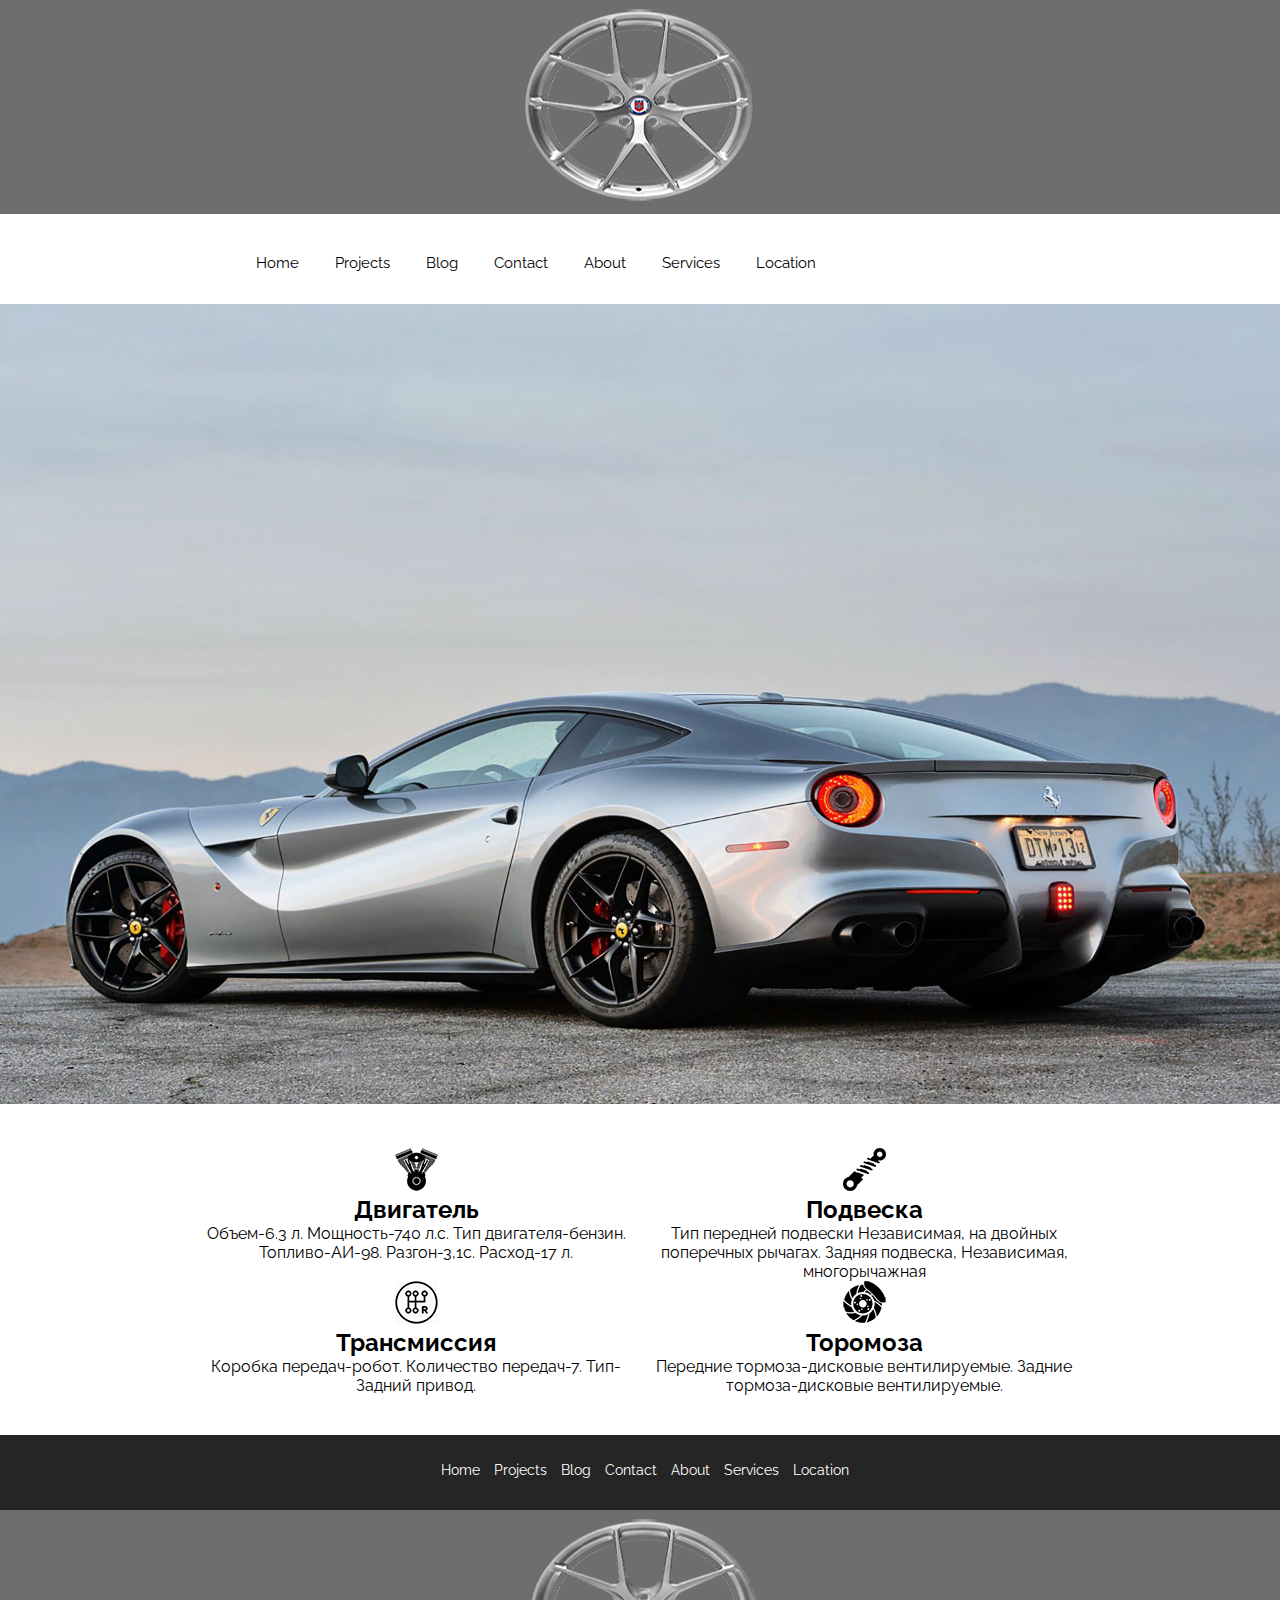
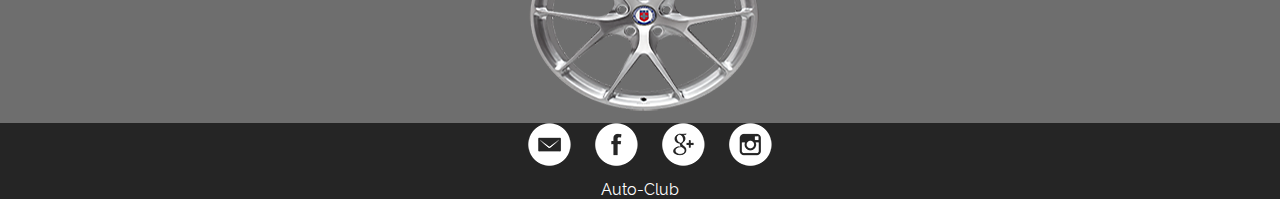
<file: index.html>
﻿<!DOCTYPE html>
<html lang="ru">
<head>
    <meta charset="UTF-8">
    <title>Auto-Club</title>
    <link rel="stylesheet" href="style/style.css">
    <link rel="preconnect" href="https://fonts.gstatic.com">
<link href="https://fonts.googleapis.com/css2?family=Raleway&display=swap" rel="stylesheet">
</head>
<body>
    
<header>
    <div class="logo">
        <a href="index.html"><img class="graficlogo" src="image/logo.png" alt="Logo"></a>
    </div>
    <nav>
        <div class="topnav" id="myTopnav">
            <a href="index.html">Home</a>
            <a href="projects.html">Projects</a>
            <a href="blog.html">Blog</a>
            <a href="contact.html">Contact</a>
            <a href="about.html">About</a>
            <a href="services.html">Services</a>
            <a href="location.html">Location</a>
            <a id="menu" href="#" class="icon">&#9776;</a>
        </div>
    </nav>
</header>    
  <main>
      <img src="image/car.jpg" alt="" class="mw-100">
      <div class="advantages_container">
          <div class="advantages">
              <div class="advantages_item">
                  <img src="img_car/car1.png" alt="">  
                  <h2>Двигатель</h2>  
                  <p>Объем-6.3  л. Мощность-740 л.с. Тип двигателя-бензин. Топливо-АИ-98. Разгон-3,1с. Расход-17 л.</p> 
              </div>
               <div class="advantages_item">
                  <img src="img_car/car2.png" alt="">  
                  <h2>Подвеска</h2>  
                  <p>Тип передней подвески Независимая, на двойных поперечных рычагах. Задняя подвеска, Независимая, многорычажная </p> 
              </div>
               <div class="advantages_item">
                  <img src="img_car/car3.png" alt="">  
                  <h2>Трансмиссия</h2>  
                  <p>Коробка передач-робот. Количество передач-7. Тип-Задний привод.</p> 
              </div>
               <div class="advantages_item">
                  <img src="img_car/car4.png" alt="">  
                  <h2>Торомоза</h2>  
                  <p>Передние тормоза-дисковые вентилируемые. Задние тормоза-дисковые вентилируемые.</p>
              </div>
          </div> 
      </div>
      </main>  
    <footer>
      <nav>
            <a href="index.html">Home</a>
            <a href="projects.html">Projects</a>
            <a href="blog.html">Blog</a>
            <a href="contact.html">Contact</a>
            <a href="about.html">About</a>
            <a href="services.html">Services</a>
            <a href="location.html">Location</a>
    </nav>
    <div class="logo">
      <a href="index.html"><img class="graficlogo" src="image/logo.png" alt=""></a>
    </div>
    <div class="social">
      <a href="#"><img src="social_icons/em.png" alt=""></a>
      <a href="#"><img src="social_icons/face.png" alt=""></a>
      <a href="#"><img src="social_icons/goo.png" alt=""></a>
      <a href="#"><img src="social_icons/inst.png" alt=""></a>
    </div>
    <p>Auto-Club</p>
    </footer>



    <script src="script/script.js"></script>
</body>
</html>
</file>
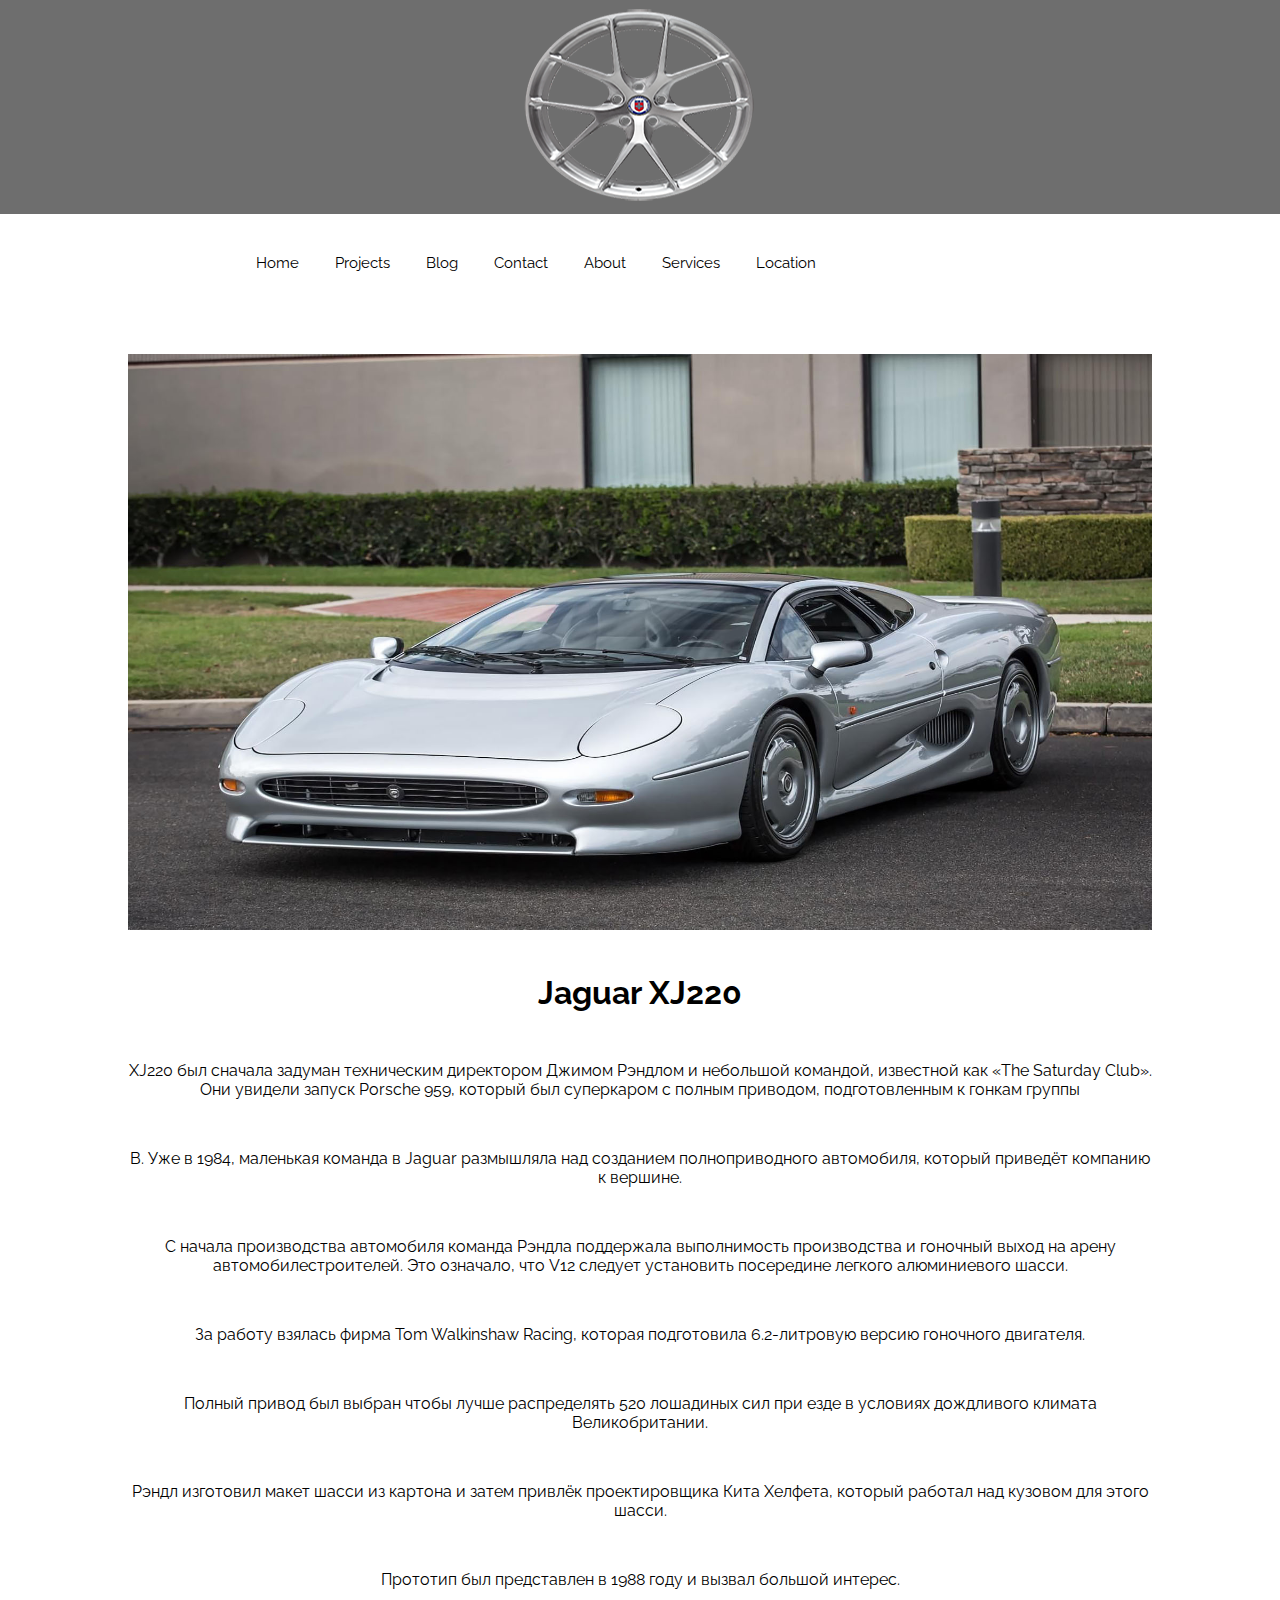
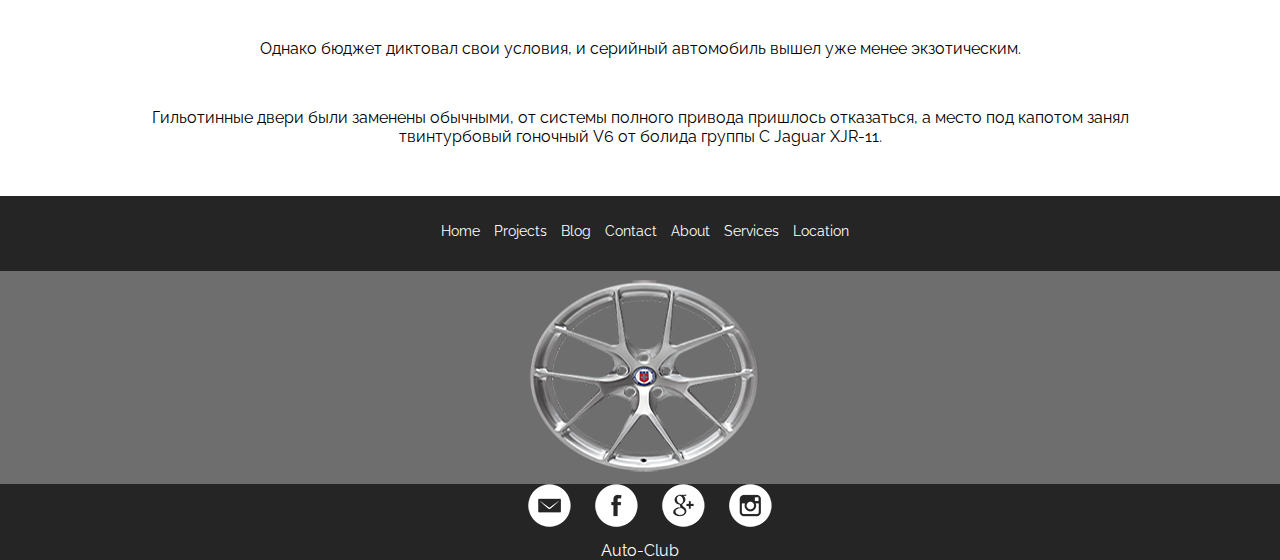
<file: about.html>
﻿<!DOCTYPE html>
<html lang="ru">
<head>
    <meta charset="UTF-8">
    <title>Auto-Club</title>
    <link rel="stylesheet" href="style/style.css">
    <link rel="preconnect" href="https://fonts.gstatic.com">
<link href="https://fonts.googleapis.com/css2?family=Raleway&display=swap" rel="stylesheet">
</head>
<body>
    
<header>
    <div class="logo">
        <a href="index.html"><img class="graficlogo" src="image/logo.png" alt="Logo"></a>
    </div>
    <nav>
        <div class="topnav" id="myTopnav">
            <a href="index.html">Home</a>
            <a href="projects.html">Projects</a>
            <a href="blog.html">Blog</a>
            <a href="contact.html">Contact</a>
            <a href="about.html">About</a>
            <a href="services.html">Services</a>
            <a href="location.html">Location</a>
            <a id="menu" href="#" class="icon">&#9776;</a>
        </div>
    </nav>
</header>    
  
<main>
    <div class="about-container">
        <img src="image/about.jpg" alt="">
        <h1>Jaguar XJ220</h1>
        <p>XJ220 был сначала задуман техническим директором Джимом Рэндлом и небольшой командой, известной как «The Saturday Club». Они увидели запуск Porsche 959, который был суперкаром с полным приводом, подготовленным к гонкам группы </p>
        <p>В. Уже в 1984, маленькая команда в Jaguar размышляла над созданием полноприводного автомобиля, который приведёт компанию к вершине.</p>
        <p>С начала производства автомобиля команда Рэндла поддержала выполнимость производства и гоночный выход на арену автомобилестроителей. Это означало, что V12 следует установить посередине легкого алюминиевого шасси. </p>
        <p> За работу взялась фирма Tom Walkinshaw Racing, которая подготовила 6.2-литровую версию гоночного двигателя. </p>
        <p>Полный привод был выбран чтобы лучше распределять 520 лошадиных сил при езде в условиях дождливого климата Великобритании. </p>
        <p>Рэндл изготовил макет шасси из картона и затем привлёк проектировщика Кита Хелфета, который работал над кузовом для этого шасси. </p>
        <p>Прототип был представлен в 1988 году и вызвал большой интерес.</p>
        <p>Однако бюджет диктовал свои условия, и серийный автомобиль вышел уже менее экзотическим.</p>
        <p>Гильотинные двери были заменены обычными, от системы полного привода пришлось отказаться, а место под капотом занял твинтурбовый гоночный V6 от болида группы С Jaguar XJR-11. </p>
    </div>
</main>



 <footer>
      <nav>
            <a href="index.html">Home</a>
            <a href="projects.html">Projects</a>
            <a href="blog.html">Blog</a>
            <a href="contact.html">Contact</a>
            <a href="about.html">About</a>
            <a href="services.html">Services</a>
            <a href="location.html">Location</a>
    </nav>
    <div class="logo">
      <a href="index.html"><img class="graficlogo" src="image/logo.png" alt=""></a>
    </div>
    <div class="social">
      <a href="#"><img src="social_icons/em.png" alt=""></a>
      <a href="#"><img src="social_icons/face.png" alt=""></a>
      <a href="#"><img src="social_icons/goo.png" alt=""></a>
      <a href="#"><img src="social_icons/inst.png" alt=""></a>
    </div>
    <p>Auto-Club</p>
    </footer>



    <script src="script/script.js"></script>
</body>
</html>
</file>
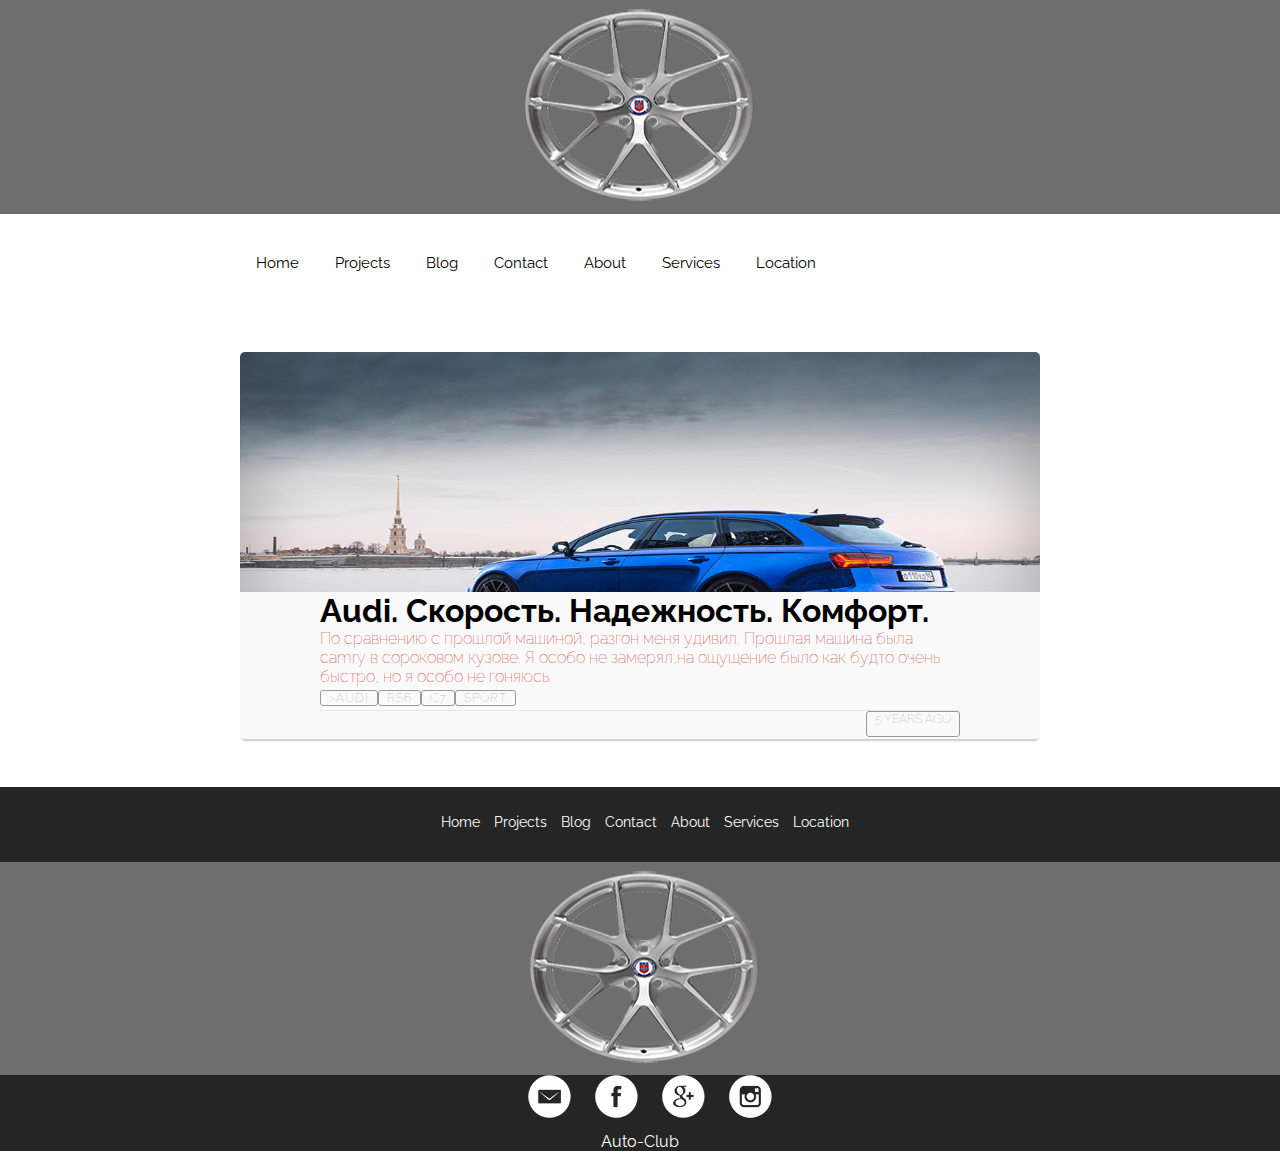
<file: blog.html>
﻿<!DOCTYPE html>
<html lang="ru">
<head>
    <meta charset="UTF-8">
    <title>Auto-Club</title>
    <link rel="stylesheet" href="style/style.css">
    <link rel="preconnect" href="https://fonts.gstatic.com">
<link href="https://fonts.googleapis.com/css2?family=Raleway&display=swap" rel="stylesheet">
</head>
<body>
    
<header>
    <div class="logo">
        <a href="index.html"><img class="graficlogo" src="image/logo.png" alt="Logo"></a>
    </div>
    <nav>
        <div class="topnav" id="myTopnav">
            <a href="index.html">Home</a>
            <a href="projects.html">Projects</a>
            <a href="blog.html">Blog</a>
            <a href="contact.html">Contact</a>
            <a href="about.html">About</a>
            <a href="services.html">Services</a>
            <a href="location.html">Location</a>
            <a id="menu" href="#" class="icon">&#9776;</a>
        </div>
    </nav>
</header> 
<main>
 <div class="blog-container">
   <div class="blog-header">
     <div class="blog-cover">
       
     </div>
   </div>
   <div class="blog-body">
     <div class="blog-title">
       <h1><a href="#"></a>Audi. Скорость. Надежность. Комфорт.</h1>
     </div>
     <div class="blog-text">
       <p>По сравнению с прошлой машиной, разгон меня удивил. Прошлая машина была camry в сороковом кузове. 
        Я особо не замерял,на ощущение было как будто очень быстро, но я особо не гоняюсь.</p>
     </div>
     <div class="blog-tags">
       <ul>
         <li><a href="#">>Audi</a></li>
         <li><a href="#">Rs6</a></li>
         <li><a href="#">C7</a></li>
         <li><a href="#">Sport</a></li>
       </ul>
     </div>
   </div>
   <div class="blog-footer">
     <ul>
       <li class="published-date">5 years ago</li>
     </ul>
   </div>
 </div> 

</main>   
    <footer>
      <nav>
            <a href="index.html">Home</a>
            <a href="projects.html">Projects</a>
            <a href="blog.html">Blog</a>
            <a href="contact.html">Contact</a>
            <a href="about.html">About</a>
            <a href="services.html">Services</a>
            <a href="location.html">Location</a>
    </nav>
    <div class="logo">
      <a href="index.html"><img class="graficlogo" src="image/logo.png" alt=""></a>
    </div>
    <div class="social">
      <a href="#"><img src="social_icons/em.png" alt=""></a>
      <a href="#"><img src="social_icons/face.png" alt=""></a>
      <a href="#"><img src="social_icons/goo.png" alt=""></a>
      <a href="#"><img src="social_icons/inst.png" alt=""></a>
    </div>
    <p>Auto-Club</p>
    </footer>





    <script src="script/script.js"></script>
</body>
</html>
</file>
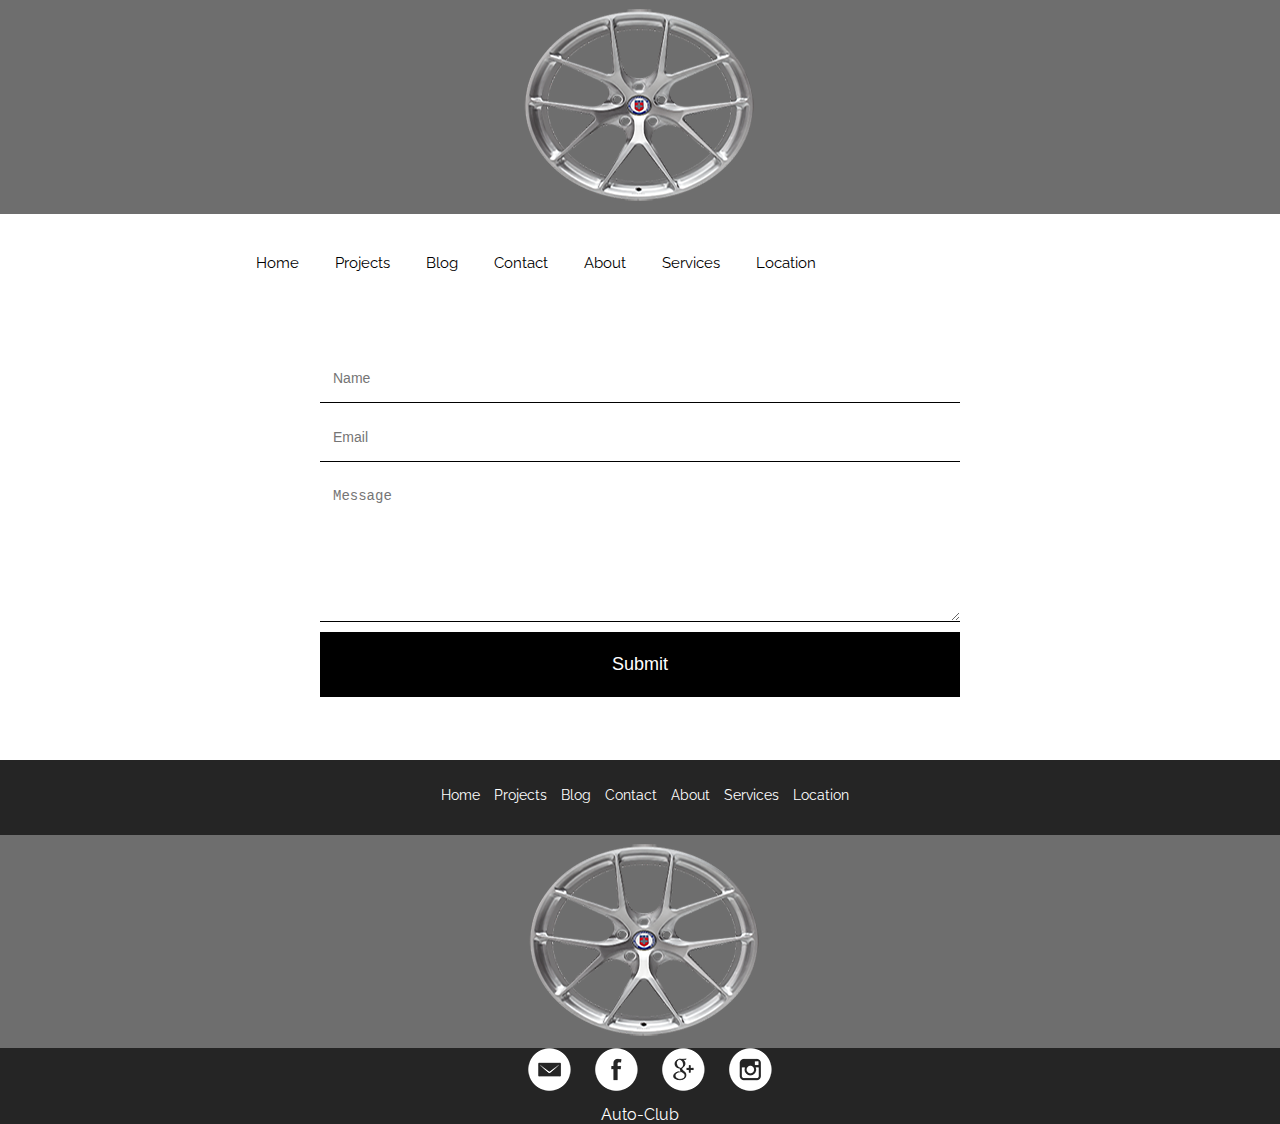
<file: contact.html>
<!DOCTYPE html>
<html lang="ru">
<head>
    <meta charset="UTF-8">
    <title>Auto-Club</title>
    <link rel="stylesheet" href="style/style.css">
    <link rel="preconnect" href="https://fonts.gstatic.com">
<link href="https://fonts.googleapis.com/css2?family=Raleway&display=swap" rel="stylesheet">
</head>
<body>
    
<header>
    <div class="logo">
        <a href="index.html"><img class="graficlogo" src="image/logo.png" alt="Logo"></a>
    </div>
    <nav>
        <div class="topnav" id="myTopnav">
            <a href="index.html">Home</a>
            <a href="projects.html">Projects</a>
            <a href="blog.html">Blog</a>
            <a href="contact.html">Contact</a>
            <a href="about.html">About</a>
            <a href="services.html">Services</a>
            <a href="location.html">Location</a>
            <a id="menu" href="#" class="icon">&#9776;</a>
        </div>
    </nav>
</header>    
  
<main>
    <form class="form">
       <p><input type="text" name="name" class="feedback-input" placeholder="Name" id="name"></p>
       <p><input type="email" name="email" class="feedback-input" placeholder="Email" id="email"></p>
       <p><textarea name="text" id="comment" placeholder="Message" class="feedback-input"></textarea></p>
       <input type="submit" value="Submit" class="button-submit">
       <div class="ease"></div>
    </form>
</main>



 <footer>
      <nav>
            <a href="index.html">Home</a>
            <a href="projects.html">Projects</a>
            <a href="blog.html">Blog</a>
            <a href="contact.html">Contact</a>
            <a href="about.html">About</a>
            <a href="services.html">Services</a>
            <a href="location.html">Location</a>
    </nav>
    <div class="logo">
      <a href="index.html"><img class="graficlogo" src="image/logo.png" alt=""></a>
    </div>
    <div class="social">
      <a href="#"><img src="social_icons/em.png" alt=""></a>
      <a href="#"><img src="social_icons/face.png" alt=""></a>
      <a href="#"><img src="social_icons/goo.png" alt=""></a>
      <a href="#"><img src="social_icons/inst.png" alt=""></a>
    </div>
    <p>Auto-Club</p>
    </footer>



    <script src="script/script.js"></script>
</body>
</html>
</file>
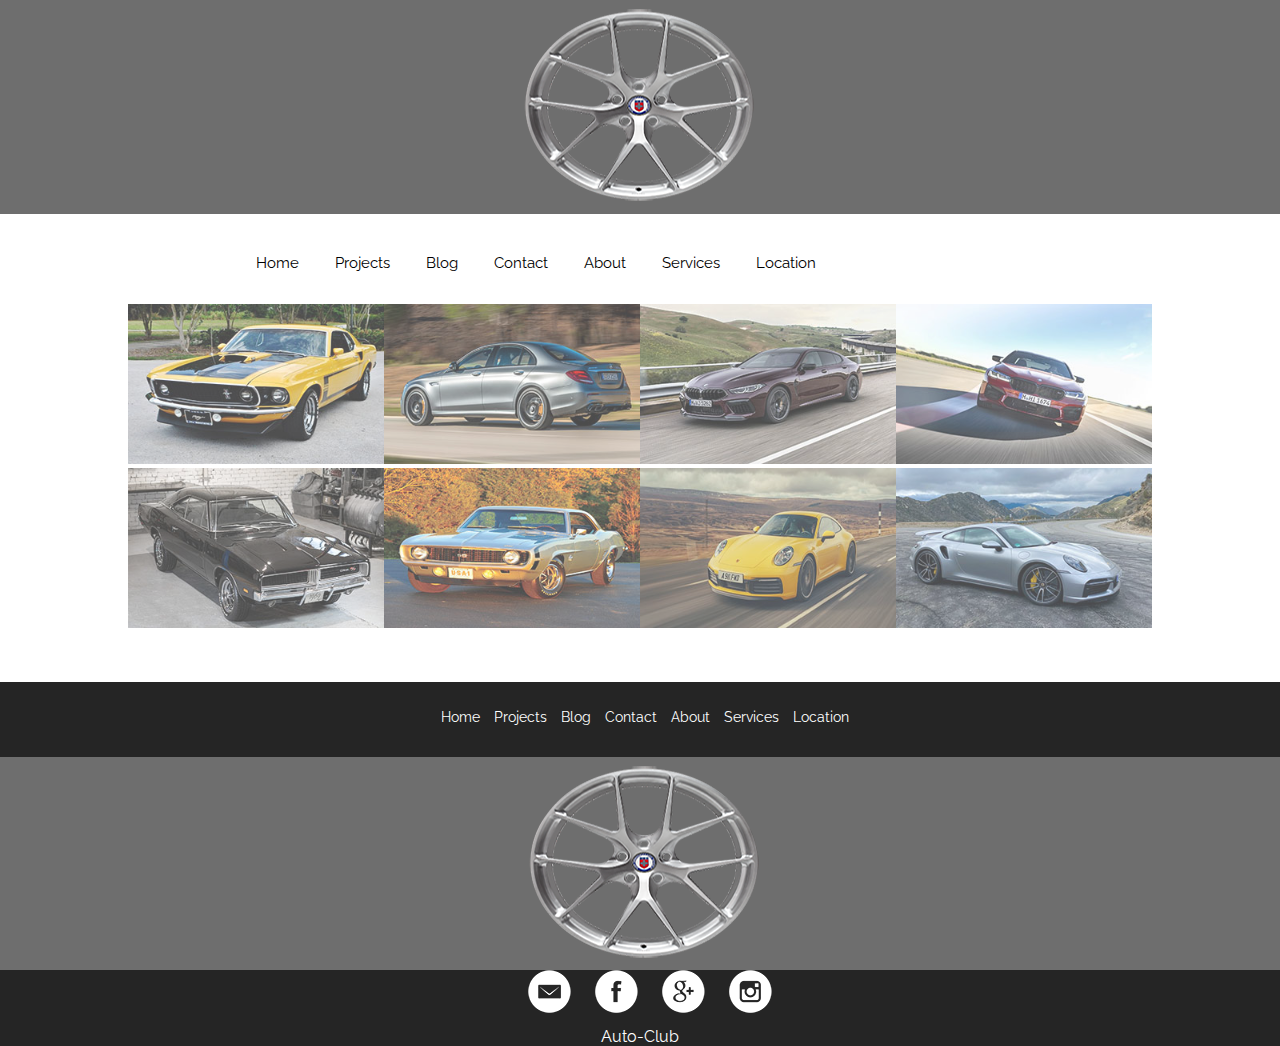
<file: projects.html>
<!DOCTYPE html>
<html lang="ru">
<head>
    <meta charset="UTF-8">
    <title>Auto-Club</title>
    <link rel="stylesheet" href="style/style.css">
    <link rel="preconnect" href="https://fonts.gstatic.com">
<link href="https://fonts.googleapis.com/css2?family=Raleway&display=swap" rel="stylesheet">
</head>
<body>
    
<header>
    <div class="logo">
        <a href="index.html"><img class="graficlogo" src="image/logo.png" alt="Logo"></a>
    </div>
    <nav>
        <div class="topnav" id="myTopnav">
            <a href="index.html">Home</a>
            <a href="projects.html">Projects</a>
            <a href="blog.html">Blog</a>
            <a href="contact.html">Contact</a>
            <a href="about.html">About</a>
            <a href="services.html">Services</a>
            <a href="location.html">Location</a>
            <a id="menu" href="#" class="icon">&#9776;</a>
        </div>
    </nav>
</header>    
  <main class="project">
    <div class="gallery">
      <div class="photo-itm"><img src="image/gallery/carp1.jpg" alt=""></div>
      <div class="photo-itm"><img src="image/gallery/carp2.jpg" alt=""></div>
      <div class="photo-itm"><img src="image/gallery/carp3.jpg" alt=""></div>
      <div class="photo-itm"><img src="image/gallery/carp4.jpg" alt=""></div>
      <div class="photo-itm"><img src="image/gallery/carp5.jpg" alt=""></div>
      <div class="photo-itm"><img src="image/gallery/carp6.jpg" alt=""></div>
      <div class="photo-itm"><img src="image/gallery/carp7.jpg" alt=""></div>
      <div class="photo-itm"><img src="image/gallery/carp8.jpg" alt=""></div>

    </div>
  </main>
    <footer>
      <nav>
            <a href="index.html">Home</a>
            <a href="projects.html">Projects</a>
            <a href="blog.html">Blog</a>
            <a href="contact.html">Contact</a>
            <a href="about.html">About</a>
            <a href="services.html">Services</a>
            <a href="location.html">Location</a>
    </nav>
    <div class="logo">
      <a href="index.html"><img class="graficlogo" src="image/logo.png" alt=""></a>
    </div>
    <div class="social">
      <a href="#"><img src="social_icons/em.png" alt=""></a>
      <a href="#"><img src="social_icons/face.png" alt=""></a>
      <a href="#"><img src="social_icons/goo.png" alt=""></a>
      <a href="#"><img src="social_icons/inst.png" alt=""></a>
    </div>
    <p>Auto-Club</p>
    </footer>





    <script src="script/script.js"></script>
</body>
</html>
</file>
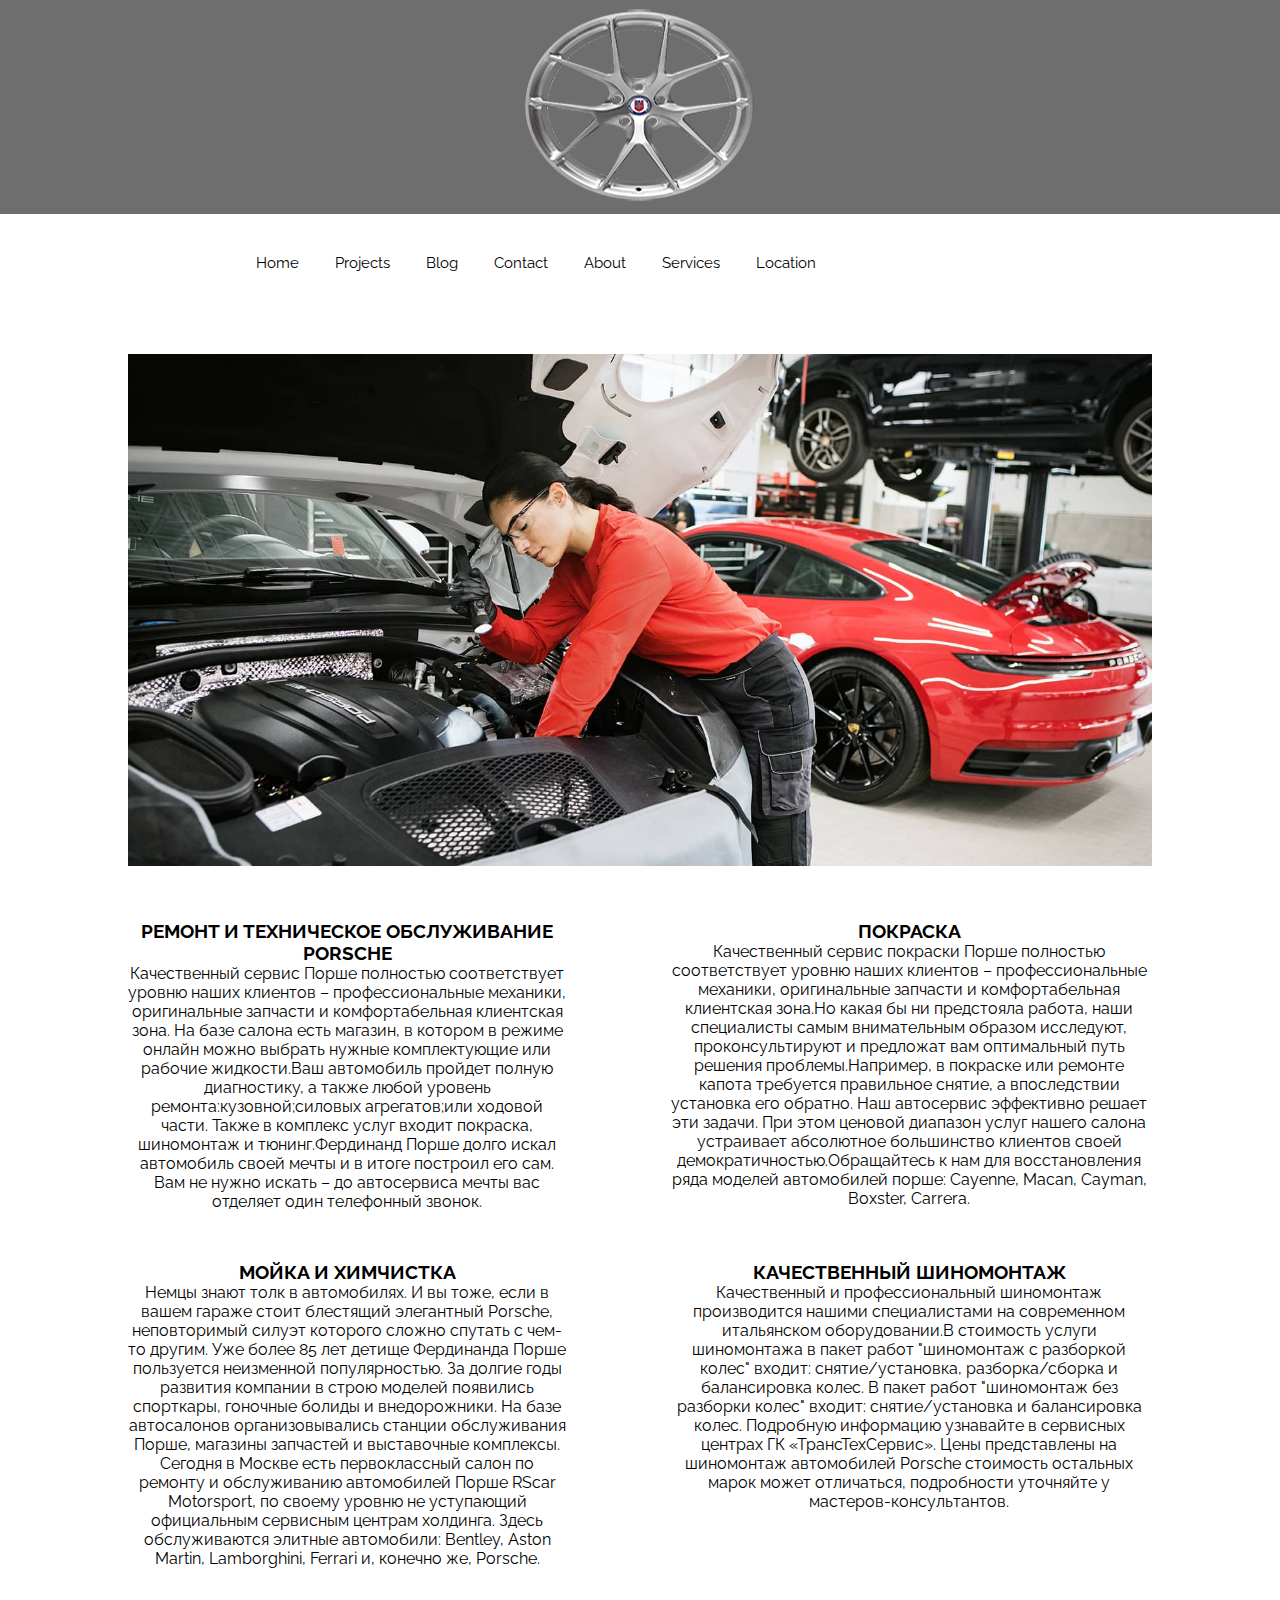
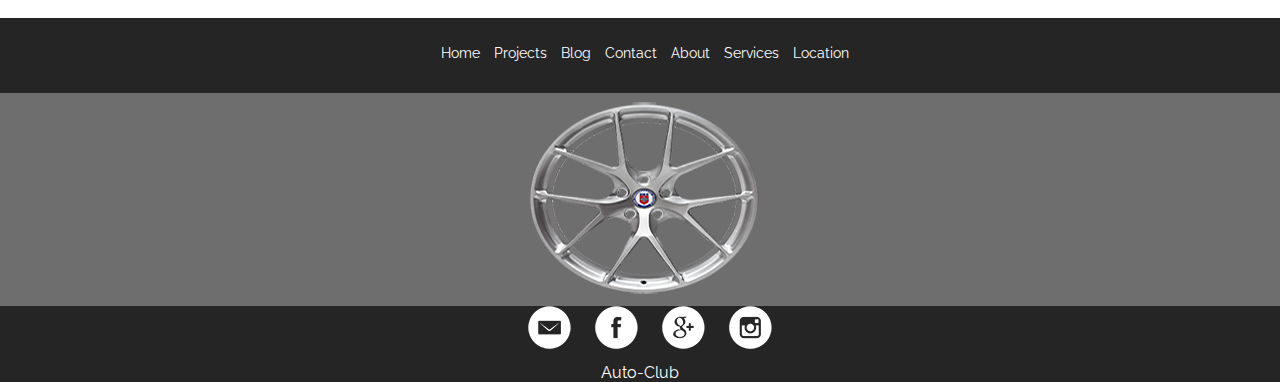
<file: services.html>
﻿<!DOCTYPE html>
<html lang="ru">
<head>
    <meta charset="UTF-8">
    <title>Auto-Club</title>
    <link rel="stylesheet" href="style/style.css">
    <link rel="preconnect" href="https://fonts.gstatic.com">
<link href="https://fonts.googleapis.com/css2?family=Raleway&display=swap" rel="stylesheet">
</head>
<body>
    
<header>
    <div class="logo">
        <a href="index.html"><img class="graficlogo" src="image/logo.png" alt="Logo"></a>
    </div>
    <nav>
        <div class="topnav" id="myTopnav">
            <a href="index.html">Home</a>
            <a href="projects.html">Projects</a>
            <a href="blog.html">Blog</a>
            <a href="contact.html">Contact</a>
            <a href="about.html">About</a>
            <a href="services.html">Services</a>
            <a href="location.html">Location</a>
            <a id="menu" href="#" class="icon">&#9776;</a>
        </div>
    </nav>
</header>    
  
<main class="services">
    <img src="image/services.jpg" alt="">
    <div class="services-container">
        <div class="services-container-block">
            <h3>РЕМОНТ И ТЕХНИЧЕСКОЕ ОБСЛУЖИВАНИЕ PORSCHE </h3>
            <p>Качественный сервис Порше полностью соответствует уровню наших клиентов – профессиональные механики, оригинальные запчасти и комфортабельная клиентская зона. На базе салона есть магазин, в котором в режиме онлайн можно выбрать нужные комплектующие или рабочие жидкости.Ваш автомобиль пройдет полную диагностику, а также любой уровень ремонта:кузовной;силовых агрегатов;или ходовой части.
            Также в комплекс услуг входит покраска, шиномонтаж и тюнинг.Фердинанд Порше долго искал автомобиль своей мечты и в итоге построил его сам. Вам не нужно искать – до автосервиса мечты вас отделяет один телефонный звонок.</p>
        </div>
        <div class="services-container-block">
            <h3>ПОКРАСКА</h3>
            <p>Качественный сервис покраски Порше полностью соответствует уровню наших клиентов – профессиональные механики, оригинальные запчасти и комфортабельная клиентская зона.Но какая бы ни предстояла работа, наши специалисты самым внимательным образом исследуют, проконсультируют и предложат вам оптимальный путь решения проблемы.Например, в покраске или ремонте капота требуется правильное снятие, а впоследствии установка его обратно. Наш автосервис эффективно решает эти задачи. При этом ценовой диапазон услуг нашего салона устраивает абсолютное большинство клиентов своей демократичностью.Обращайтесь к нам для восстановления ряда моделей автомобилей порше: Cayenne, Macan, Cayman, Boxster, Carrera.</p>
        </div>
        <div class="services-container-block">
        <h3>МОЙКА И ХИМЧИСТКА</h3>
            <p>Немцы знают толк в автомобилях. И вы тоже, если в вашем гараже стоит блестящий элегантный Porsche, неповторимый силуэт которого сложно спутать с чем-то другим. Уже более 85 лет детище Фердинанда Порше пользуется неизменной популярностью. За долгие годы развития компании в строю моделей появились спорткары, гоночные болиды и внедорожники. На базе автосалонов организовывались станции обслуживания Порше, магазины запчастей и выставочные комплексы.
Сегодня в Москве есть первоклассный салон по ремонту и обслуживанию автомобилей Порше RScar Motorsport, по своему уровню не уступающий официальным сервисным центрам холдинга. Здесь обслуживаются элитные автомобили: Bentley, Aston Martin, Lamborghini, Ferrari и, конечно же, Porsche.</p>
        </div>
        <div class="services-container-block">
            <h3>КАЧЕСТВЕННЫЙ ШИНОМОНТАЖ</h3>
            <p>Качественный и профессиональный шиномонтаж производится нашими специалистами на современном итальянском оборудовании.В стоимость услуги шиномонтажа в пакет работ "шиномонтаж с разборкой колес" входит: снятие/установка, разборка/сборка и балансировка колес. В пакет работ "шиномонтаж без разборки колес" входит: снятие/установка и балансировка колес. Подробную информацию узнавайте в сервисных центрах ГК «ТрансТехСервис». Цены представлены на шиномонтаж автомобилей Porsche стоимость остальных марок может отличаться, подробности уточняйте у мастеров-консультантов.</p>
        </div>
    </div>
</main>



 <footer>
      <nav>
            <a href="index.html">Home</a>
            <a href="projects.html">Projects</a>
            <a href="blog.html">Blog</a>
            <a href="contact.html">Contact</a>
            <a href="about.html">About</a>
            <a href="services.html">Services</a>
            <a href="location.html">Location</a>
    </nav>
    <div class="logo">
      <a href="index.html"><img class="graficlogo" src="image/logo.png" alt=""></a>
    </div>
    <div class="social">
      <a href="#"><img src="social_icons/em.png" alt=""></a>
      <a href="#"><img src="social_icons/face.png" alt=""></a>
      <a href="#"><img src="social_icons/goo.png" alt=""></a>
      <a href="#"><img src="social_icons/inst.png" alt=""></a>
    </div>
    <p>Auto-Club</p>
    </footer>



    <script src="script/script.js"></script>
</body>
</html>
</file>
<file: style/style.css>
*{
    margin: 0;
    padding: 0;
}
a{
    text-decoration: none;
}
li{
    text-decoration: none;
    list-style: none;
}
body{
   font-family: 'Raleway', sans-serif;
}
.logo{
    background: #6e6e6e;
    width: 100%;
    display: flex;
    justify-content: center;
}
.graficlogo{
    padding: 5px;
    max-width: 100%;
    box-sizing: border-box;
}

nav{
    margin: auto;
    width: 800px;
    height: 50px;
}
.topnav{
    background-color:#fff;
    font-size: 14px;
    margin-top: 40px;
}
.topnav a{
    color: rgb(0, 0, 0);
    text-align: center;
    padding: 14px 16px;
    font-size: 15px;
}
.topnav a:hover{
    border-bottom: 2px solid #000;
}
.topnav .icon{
    display: none;
}
.mw-100{
    max-width: 100%;
}
.advantages_container{
  display: flex;
  justify-content: center;  
}
.advantages{
    padding-top: 40px;
    padding-bottom: 40px;  
    width: 70%;
    display: flex;
    justify-content:space-between;
    text-align: center;
   flex-wrap: wrap; 
}
.advantages_item{
    width: 50%;
}
footer{
    width: 100%;
    height: auto;
    background: rgb(37, 37, 37);
    margin: 0 auto;
    text-align: center;
    padding-top: 25px;
}
footer a{
    color: white;
    font-size: 14px;
    margin-left: 10px;
}
footer p{
    color: white;
}
footer nav a:hover{
    border-bottom: 1px solid white;
}
.social img{
    margin-left: 10px;
    margin-bottom: 10px;
}
.social img:hover{
    background: #494949;
    border-radius: 50%;
}

.gallery{
    width: 80%;
    margin: auto;
    display: flex;
    flex-wrap: wrap;
    margin-bottom: 50px;
}
.photo-itm{
    width: 25%;
}
.photo-itm img{
    box-sizing: border-box;
    max-width: 100%;
    opacity: 0.7;
}
.photo-itm img:hover{
    opacity: 1;
}

.blog-container{
    background: #fafafa;
    border-radius: 5px;
    box-shadow: rgba(0,0,0,0.2) 0 4px 2px -2px;
    font-weight: 100;
    margin: 48px auto;
    width: 50rem; 
}
.blog-container a:hover{
    border-color: #ff4d4d;
    color: #ff4d4d;
}
.blog-cover{
    background: url(../image/carb1.jpg);
    background-size: cover;
    border-radius: 5px 5px 0 0;
    height: 15rem;
    box-shadow: inset rgba(0,0,0,0.2) 0 64px 64px 16px;
}
.blog-body{
    margin: 0 auto;
    width: 80%;
}
.blog-title h1 a{  
    color: #333;
    font-weight: 100;
}
.blog-text p{
    color: #cf0707;
}
.blog-tags ul{
    display: flex;
    flex-direction: row;
    flex-wrap: wrap;
    list-style: none;
    padding-left: 0;
}
.blog-tags li + li{
    margin-left: .5 rem;
}
.blog-tags a{
    border: 1px solid #999999;
    border-radius: 3px;
    color: #999999;
    font-size: .75rem;
    height: 1.5rem;
    line-height: 1.5rem;
    letter-spacing: 1px;
    padding: 0 .5rem ;
    text-align: center;
    text-transform: uppercase;
    white-space: nowrap;
    width: 5rem;
}
.blog-footer{
    border-top: 1px solid #e6e6e6;
    margin: 0 auto;
    padding-bottom: .125rem;
    width: 80%;
}
.blog-footer ul{
    list-style: none;
    display: flex;
    flex: row wrap;
    justify-content: flex-end;
    padding-left: 0;
}
.blog-footer li{
    color: #999999;
    font-size: .75rem;
    height: 1.5rem;
    text-align: center;
    text-transform: uppercase;
    position: relative;
    white-space: nowrap;
}
.published-date{
    border: 1px solid #999999;
    border-radius: 3px;
    padding: 0 .5rem;  
}
#map{
    width: 100%;
    height: 400px;
}
.form{
    width: 50%;
    margin: 50px auto;
}
.feedback-input{
    color: #000;
    font-weight: 300;
    font-size: 14px;
    line-height: 22px;
    background-color: #fff;
    padding: 13px;
    margin-bottom: 10px;
    width: 100%; 
    box-sizing:border-box;
    border: 0px solid transparent;
    border-bottom: 1px solid #000; 
}
textarea{
    width: 100%;
    height: 150px;
    resize: vertical;
}
.button-submit{
    float: left;
    width: 100%;
    border: 0px solid transparent;
    cursor: pointer;
    background-color: #000;
    color: #fff;
    font-size: 18px;
    padding-top: 22px;
    padding-bottom: 22px;
    transition: all 0.3s;
    margin-top: -4px;
    font-weight: 300;
}
.button-submit:hover{
   background-color: #fff;
   color: #000;
   border: 1px solid #000;
}
.ease{
    width: 0;
    height: 74px;
    background-color: #fbfbfb;
    transition: .3s ease;
}
.about-container{
    width: 80%;
    margin: 50px auto;
    text-align: center;
}
.about-container img{
    max-width: 100%;
}
.about-container p{
    margin-top: 50px;
}
.about-container h1{
    margin-top: 40px;
}
.services{
     width: 80%;
    margin: 50px auto;
    text-align: center;
}
.services img{
    max-width: 100%;
}
.services-container{
   margin-top: 50px;
   display: grid;
   grid-template-columns: auto auto;
   grid-gap: 50px 100px;
}









 @media screen and (max-width: 765px){
    .topnav a:not(:first-child) {
        display: none;
    }
    .topnav a.icon{
        float: right;
        margin-top: -17px;
        display: block;
        color: black;
    }
    nav{
        width: 100%;
    }
    .topnav .responsive{
        position: relative;
    }
    .topnav .responsive a.icon{
        position: absolute;
        right: 0;
        top: 0;
    }
    .topnav.responsive a {
        float: none;
        display: block;
        text-align: left;
    }
    .advantages_item{
        width: 45%;
    }
    .photo-itm{
        width: 45%;
        margin-left: 10px;
    }
    .blog-container{
        width: 28rem;
    }
}
@media screen and (max-width: 420px){
    .advantages{
        flex-direction: column;
    }
  .advantages_item{
        width: 100%;
  }
  .project{
    display: flex;
    justify-content: center;
    align-items: center;
    }
 .gallery{
    width: auto;
    margin: auto;
 }
  .photo-itm{
    width: 70%;
    margin: 0 auto;
  }
  .blog-container{
        width: 20rem;
    }
.services-container{
   grid-template-columns: auto;
}
}
</file>
